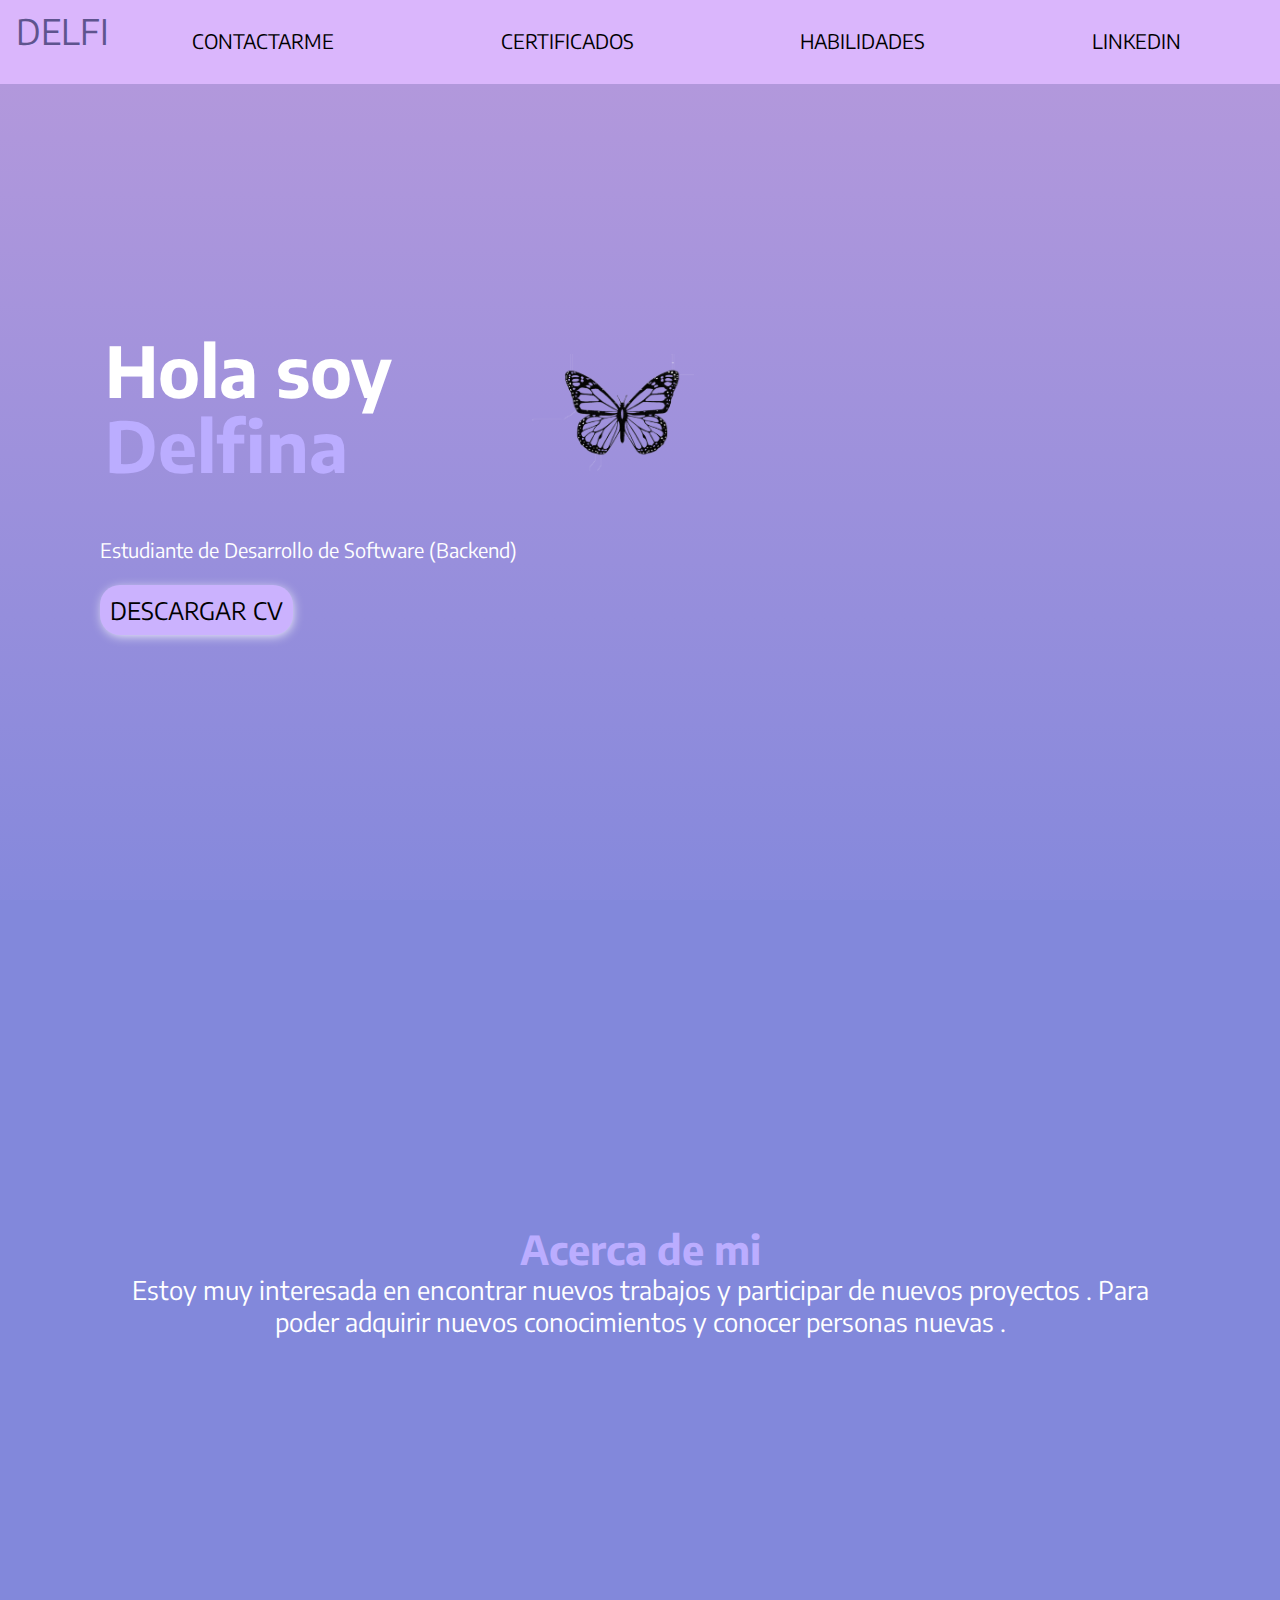
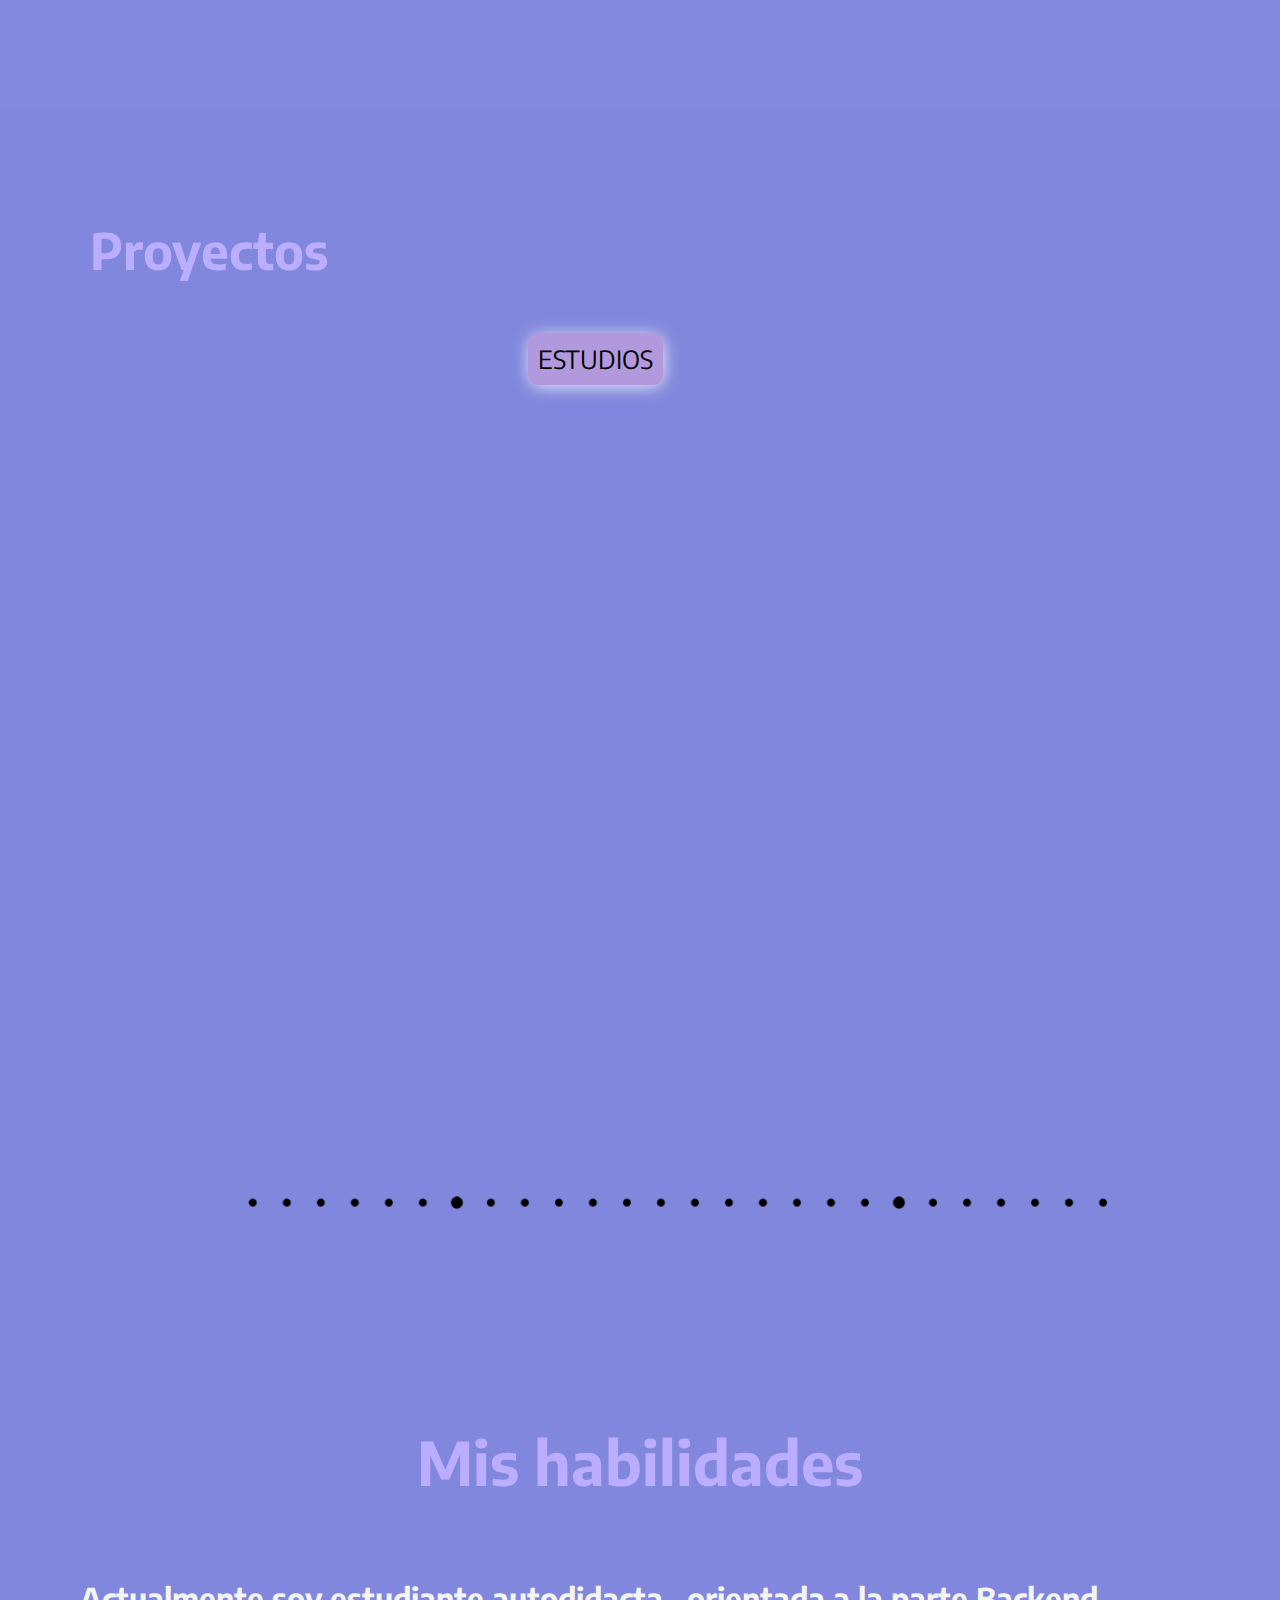
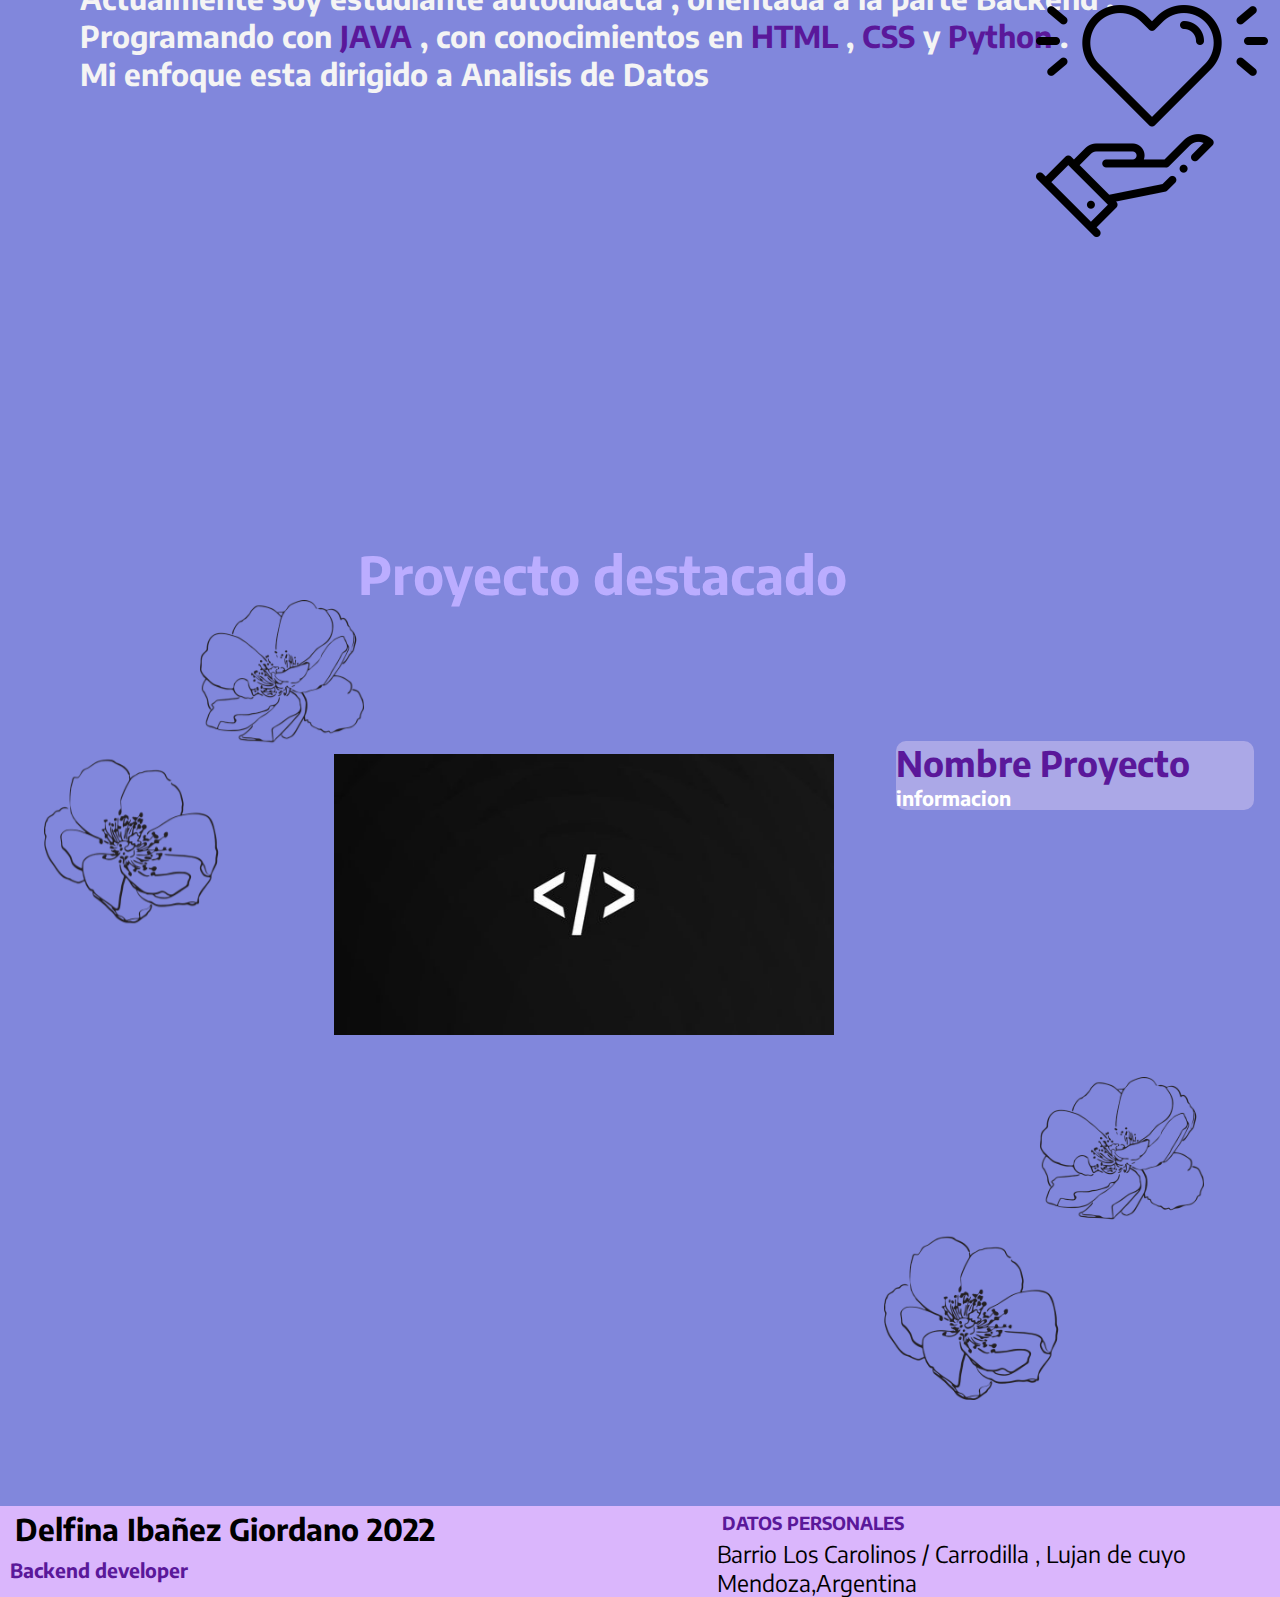
<file: index.html>
<!DOCTYPE html>
<html lang="en">

<head>
     <meta charset="UTF-8">
     <meta http-equiv="X-UA-Compatible" content="IE=edge">
     <meta name="viewport" content="width=device-width, initial-scale=1.0">
     <link rel="stylesheet" href="index.css">

     <!-- <link rel="stylesheet" href="responsive.css"> -->
     <link rel="stylesheet" href="habilidades.css">
     <link rel="stylesheet" href="https://cdnjs.cloudflare.com/ajax/libs/font-awesome/6.2.1/css/all.min.css"
          integrity="sha512-MV7K8+y+gLIBoVD59lQIYicR65iaqukzvf/nwasF0nqhPay5w/9lJmVM2hMDcnK1OnMGCdVK+iQrJ7lzPJQd1w=="
          crossorigin="anonymous" referrerpolicy="no-referrer" />
          <title>Portafolio Delfina </title>
          <link rel="icon" href="imagenes/mariposa.png" type="image/x-icon">
</head>

<body>
     <!-- barra  -->
     <div class="wrapper">
          <header>
               <nav class="navbar">
                    <div class="brand">
                         <div class="icono_main"><i class="fa-solid fa-code"></i>
                              DELFI</div>
                    </div>
                    <ul class="menu">
                         <li><a href="mailto:delfinaibanezgiordanogmail.com"><p class="hover-underline-animation">CONTACTARME</p> </a></li>
                         <li><a href="#"><p class="hover-underline-animation">CERTIFICADOS</p> </a></li>
                         <li><a href="#seccion_habilidades"><p class="hover-underline-animation">HABILIDADES</p> </a></li>
                         
                         <li><a href="https://www.linkedin.com/in/delfina-iba%C3%B1ez-91323623b/"
                                   target="_blank"><p class="hover-underline-animation">LINKEDIN</p> </a></li>
 
                         </ul>
                 
               </nav>

          </header>


          <!--seccion  principal -->
          <main class="main">
               <div class="info-content">
                    <div class="imagen_presentacion">
                         <img src="imagenes/mariposa_3.png" alt="mariposa_presentacion">
                       

                    </div>
                 
                    <h1 class="presentacion">
                         Hola soy <span class="span_presentacion">Delfina </span></h1>
                    <p class="presentacion_p">Estudiante de Desarrollo de Software (Backend)
                    </p>
                    <a download href="#documento ">
                         <button class="descargar">DESCARGAR CV </button>
                    </a>
                    </h1>
               </div>

          </main>
     </div>

     <!-- estudios boton -->



     <!--seccion sobre mi  -->

     <body>

          <div class="sobre_mi">
                    <div class="conteiner_sobre_mi">
                      <h2>Acerca de mi</h2>
                         <p >
Estoy muy interesada en encontrar nuevos trabajos y participar de nuevos proyectos . Para poder adquirir nuevos conocimientos y conocer personas nuevas .
                         </p>
                         
                    </div>

               </div>

          </div>
          <!--seccion habilidades -->

          </div>
          <div class="habilidades">
               <div class="portafolio_titulo">
                    <h1> Proyectos </h1>
               </div>

               <div class="conteiner_estudios">

                    <div class="conteiner_boton">
                         <button class="boton_estudios" id="boton_estudios">ESTUDIOS</button>
                         <div class="overlay" id="overlay">
                              <div class="poupop" id="poupop">
                                   <a id="cerrar_poupop" class="cerrar_poupop"> <i class="fa-solid fa-x"></i> </a>
                                   
                              <h3> <span>Mis Estudios </span></h3>
                              <h4>-Lic Informatica y desarrolo de Software <br> Universidad del Aconcagua
                                   <br>2021-2022<br>
                                   -Curso Full Stack - Egg cursos <br>2022-2022<br>
                              </h4>
                         </div>
                    </div>   
                    </div>
               </div>

               <div class="parte_proyectos">

                    <div class="container_iconos_index">
                         <div class="descargas">
                                  <a href="#" target="_blanck"><i class="fa-solid fa-arrow-up"></i></a>
                         </div>
                          
                         <div class="github_icono">
                              <a href="https://github.com/delfinaibanez" target="_blank"> <i
                                   class="fa-brands fa-github"> </i></a>
                         </div>
                       
                    </div>
               </div>

          <script src="index.js"> </script>  

          <div class="linea_puntos">
               <img src="imagenes/linea_puntos.png" alt="linea de puntos">
          </div>

          <div id = seccion_habilidades class="titulo_principal_habilidades">
               <h1>Mis habilidades </h1>
          </div>
               <div class="informacion_habilidades">
                    <h3> Actualmente soy estudiante autodidacta , orientada a la parte Backend . <br>
                          Programando con <span> JAVA</span>  , con conocimientos en <span> HTML</span>  , <span> CSS </span> y <span> Python </span> . <br>
                          Mi enfoque esta dirigido a Analisis de Datos </h3>
               </div>     
               <div class="imagen_hablidades">
                    <img src="imagenes/hablidades.png" alt="monitor">
               </div>
    
     </body>
<!--imagen proyecto destacado -->
     <div class="imagen_delfina">
          <h1>Proyecto destacado </h1>
          <figure class="hover-img">
               <img src="imagenes/codigo2.jpg"/>
               <figcaption>
                 <h3>proyecto en<br/> proceso 1
               </figcaption>
             </figure>
          <div class="informacion_proyecto">
               <h2>Nombre Proyecto</h2>
               <h3>informacion </h3>
          </div>
          <div class="imagen_flores">
               <img src="imagenes/flores.png"" alt="flores">
          </div>
          <div class="imagen_flores2">
               <img src="imagenes/flores.png"" alt="flores">
          </div>
     </div>


     <!--footer pagina -->
     <div class="mover_footer">
          <footer class="orden_footer">

               <footer class="footer_centro">
     
                    <div class="conteiner_footer1">
                         <div class="titulo_footer">
                              <h2><i class="fa-regular fa-copyright"></i>Delfina Ibañez Giordano 2022</h2>
                              <h6> Backend developer </h6>
                         </div>
     
                         <!---seccion redes sociales-->
                         <div class="iconos_footer">
                              <a href="https://www.linkedin.com/in/delfina-iba%C3%B1ez-91323623b/" target="_blank"> <i
                                        class="fa-brands fa-linkedin"></i></a>
                              <a href="https://www.facebook.com/delfi.miralles.9" target="_blank"><i
                                        class="fa-brands fa-square-facebook"></i></a>
                              <a href="delfina#5671" target="_blank"><i class="fa-brands fa-discord"></i></a>
                         </div>
     
                    </div>
     
               </footer>
     
               <footer class="footer_izquierdo">
                    <div class="section_2_footer">
                         <div class="iconos_datos-footer">
                              <h6>DATOS PERSONALES </h6>
                              <a><i class="fa-solid fa-location-dot"></i> Barrio Los Carolinos / Carrodilla , Lujan de cuyo
                              </a><br>
                              <a> <i class="fa-solid fa-map-pin"></i> Mendoza,Argentina </a><br>
     
                         </div>
                    </div>
     
               </footer>
     
          </footer>
     
     </div>
     
 


</html>
</file>
<file: index.css>
@import url('https://fonts.googleapis.com/css2?family=Encode+Sans:wght@200;300;400&family=Poppins:ital,wght@1,400;1,600&display=swap');

html{
  height: 100%;
  width: 100%;
}
body{
     min-height: 100%;
     max-width: 100%;
     background-color:#8187dc;
     
}


* {
     margin: 0;
     padding: 0;
     box-sizing: border-box;
     font-family: 'Encode Sans', sans-serif;
}

main {
     margin: 0 auto;
     width: 89vm;
     height: 90vh;
     display: grid;
     grid-template-columns: repeat(2, 1fr);
     align-items: center;
     padding: 100px;
     line-height: 50px;
     background: linear-gradient( #b298dc, #8187dc);
 height: 100%;

}

.imagen_presentacion img{

     width:30%;
     height: 20%;
     position: relative;
     left: 80%;

}



.presentacion {
     font-size: 70px;
     padding:5px;
     position: relative;
     bottom: 150px;
}

.presentacion_p {
     font-size: 20px;
     position: relative;
     bottom: 75px;

}
.span_presentacion{
     position: relative;
     bottom: -25px;
}

span {

     color: #bbadff;
}

.icono_main {
     font-size: 35px;
     color :#5e548e;

     
}
.icono_main i {
     font-size: 35px;
     color: black  ;

}

.descargar {
     padding: 10px;
     background-color: #cbb2fe;
     border: none;
     border-radius: 20px;
     margin-top: 10px;
     cursor: pointer;
     box-shadow: 1px 2px 12px -2px white;
     font-size: 150%;
     position: relative;
     bottom: 75px;


}

.descargar:hover {
     background-color: #59189a71;
     transition: ease-in .4s;
}

body {
     width: 88vm;
     height: 80vh;
     overflow-x: hidden;
     font-family: 'Courier New', Courier, monospace;
}

.wrapper {
     width: 100vw;
     height: 100vh;
     background-color:#8187dc;
     color: white;
     justify-content: space-evenly;
}

.brand {
     margin-top: -7px;
}



.navbar {
     display: flex;
     justify-content: space-between;
     padding: 1em;
     background-color:#dab6fc;
     flex: auto;
}

.menu {
     color: black;
     display: flex;
     width: 50%;
     justify-content: space-around;
     line-height: 50px;
     flex: auto;
     
}

.menu li {
     list-style: none;
}

.menu a {
     color:black;
     text-decoration: none;
     font-size: 20px;
     padding: 10px;

}


.menu a:hover {
     background-color: #e0c3fc;
     color: white;

    
}

/**/
.boton_estudios {
     padding: 10px;
     background-color: #b298dc;
     border: none;
     border-radius: 10px;
     cursor: pointer;
     font-size: 25px;
     justify-content: left;
     box-shadow: 1px 2px 18px -2px white;
     flex: auto;

}

.boton_estudios:hover {
     background-color : #59189a71;
     transition: ease-in .4s;
}

.conteiner_estudios {
     padding-left: 950px;
     padding-right: 50px;

}
.linea_puntos img{
     width:70%;
     height: 10%;
     position: relative;
     left: 18%;
     bottom: 100px;

}

.conteiner_sobre_mi {
     width: 80%;
     height:300%;
     margin: auto;
     text-align: left;
     position: relative;
     color:white;
     top: 40%;
}

.conteiner_sobre_mi h2 {
     color: #bbadff;
     font-size: 250%;
     text-align: center;
}
.conteiner_sobre_mi p {
     font-size: 160%;
     text-align: center;
}
.conteiner_sobre_mi img {
     width: 150%;
     height: 150%;
}




.sobre_mi {
     justify-content: center;
     display: grid;
     width: 80vw;
     background-color:hwb(236 51% 14%);
     height: 90%;
     width: 100%;;

}


.informacion_sobre_mi {
     color: white;
     grid-column: 5/10;
     text-align: center;
     line-height: 35px;
     padding: 1em;
}

.informacion_sobre_mi h2 {
     text-align: center;
     font-size: 2em;
     color: white;

}


/*linnks*/

.habilidades {
     background-color: #8187dc ;
     color: white;
     width: 100%vh;
     height: 100vh;
     font-size: 20px;
  
}

.habilidades h1 {
     font-size: 5px;
}


.portafolio_titulo h1 {
     padding: 30px;
     font-size: 50px;
     text-align: left;
     color:#bbadff;
     position: relative;
  left: 60px;
  bottom: -78px;
}
.parte_proyectos{
     height: 100%;
     width: 100%;
}

.descargas{
     display: flexbox;
     padding-left: 70%;
     position: relative;
     left: 10%;
     color: #5a189a;
     bottom:-110px;
}
.github_icono{
     display: flexbox;
     padding-left: 17%;
     padding: auto;
     position: relative;
     bottom: 20px;
     color: #5a189a;

}
.container_iconos_index{
     display: flexbox;
     padding:  5%;
     padding: auto;
     font-size: 500%;

}
.conteiner_boton{

     display: flexbox;
     padding-left: 10%;
     padding: auto;
     align-items: center;
     position: relative;
    right: 80%;
    bottom: -100px;
    left: -450px;
}
.container {
     align-self: center;
     align-items: center;
     height: 200px;
     padding: 50px;
     flex: auto;
}




.contacto_head {

     text-align: left;
     padding: 10px;
}

.conteiner_form {
     padding: 5em;
     margin: 3px;
     margin-inline-end: auto;
     display: flex;
     flex-direction: column;
     width: 30vw;
     bottom: 0px;
     text-align: center;
     flex: auto;
}


.titulo_contacto_head {
     font-size: 20px;
     padding: 60px;
     color: white;
}

.titulo_footer h2 {
     text-align: left;
     font-size: 30px;
     color: black;
     padding-left: 10px;
}

.titulo_footer h6 {
     text-align: left;
     font-size: 98%;
     color: #5a189a;
     padding: 10px;

}

.titulo_footer i {
     padding-right: 5px;
}

.iconos_footer {
     align-items: center;
     padding-left: 3%;
}

.iconos_footer i {
     font-size: 28px;
     align-items: center;
     color: #5a189a;
}

footer {
     top: 60%;
     position: relative;
     background-color: #dab6fc;
     display: flex;
     flex-direction: row;
     justify-content: left;
     align-items: center;
     flex: auto;
     width: auto;
     height: auto;
}


.iconos_datos-footer i {
     color: #5a189a;

}

.section_2_footer {
     column-count: 1;
     text-align: left;
     display: flex;

}

.iconos_datos-footer a {
     flex-direction: column;
     font-size: 23PX;
color: black;

}

.iconos_datos-footer h6 {
     font-size: 90%;
     text-align: left;
     padding: 5px;
     color:  #5a189a;
}

.footer_izquierdo {
     flex-direction: column;
     justify-content: left;
}

.conteiner_footer1 {
     flex-direction: column;
     justify-content: center;


}


.overlay {
     background-color: rgba(0, 0, 0, .3);
     position: fixed;
     top: 0;
     bottom: 0;
     left: 0;
     right: 0;
     display: flex;
     align-items: center;
     justify-content: center;
     color: #ebeaa9;
     visibility: hidden;
}

.overlay.active {
     visibility: visible ; 
}

.poupop {

     border-radius: 3px;
     padding: 20px;
     text-align: left;
     width: 600px;
     transition: .4s ease all;
     transform: scale(0.7);
     opacity: 0 ;
     color: white;
     background-color: #000000b8;

}
.poupop.active{
     opacity: 1 ;
}

.cerrar_popup {
     font-size: 16px;
     display: block;
     text-align: left;
     color: #7d2948;
     transition: .4s ease all;
}

.cerrar_popup:hover {
     background: #ceca0f;
}

.poupop h3 {
     font-size: 36px;
     font-weight: 500;
     margin-bottom: 10px;

}

.derechos {
     text-align: center;
     font-size: 8px;
     color: #fffbfc;

}

.poupop h4 {
     font-size: 26px;
     font-weight: 500;
     margin-bottom: 10px;

}
/*menu interativo*/
.hover-underline-animation {
     display: inline-block;
     position: relative;
     color: black;
   }
   
   .hover-underline-animation::after {
     content: '';
     position: absolute;
     width: 100%;
     transform: scaleX(0);
     height: 2px;
     bottom: 0;
     left: 0;
     background-color:#5a189a;
     transform-origin: bottom right;
     transition: transform 0.25s ease-out;
   }
   
   .hover-underline-animation:hover::after {
     transform: scaleX(1);
     transform-origin: bottom left;
   }

/*imagen interativa delfina */
.hover-img {
     background-color: #000;
     color: #fff;
     display: inline-block;
     margin: 0px;
     max-width: 500px;
     min-width: 500px;
     overflow: hidden;
     position: relative;
     text-align: center;
     width: 100%;
   }
   
   .hover-img * {
     box-sizing: border-box;
     transition: all 0.45s ease;
   }
   
   .hover-img::before,
   .hover-img::after {
     background-color: rgba(0, 0, 0, 0.5);
     border-top: 32px solid rgba(0, 0, 0, 0.5);
     border-bottom: 32px solid rgba(0, 0, 0, 0.5);
     position: absolute;
     top: 0;
     bottom: 0;
     left: 0;
     right: 0;
     content: '';
     transition: all 0.3s ease;
     z-index: 1;
     opacity: 0;
     transform: scaleY(2);
   }
   
   .hover-img img {
     vertical-align: top;
     max-width: 100%;
     backface-visibility: hidden;
   }
   .imagen_delfina{
     position: relative;
     bottom: -18px;
     left: 30%;
   }
   .imagen_flores img{
     width: 25%;
     height: 20%;
     position: relative;
     bottom: 270px;
     left: -340px

   }
   .imagen_flores2 img{
     width: 25%;
     height: 20%;
     position: relative;
     bottom: 120px;
     left: 500px

   }
 
   .imagen_delfina h1{
     position: relative;
     left: -2%;
     color:#bbadff;
     font-size: 260%;
     top: 90px;
   }
   .informacion_proyecto{
     background-color: #c5bcee9f;
     color: #cbb2fe;
     width: 28%;
     position: relative;
 
      left: 40%;
      top: -60px;
      border-radius: 10px;
   }
   .informacion_proyecto h2{
     color: #5a189a;
     position: relative;
     font-size: 35px;
   }
   .informacion_proyecto h3{
     color: white;
     font-size: 20px;
   }
.hover-img{
     bottom: -238px; 
     right: 50px;
}
   .hover-img figcaption {
     position: absolute;
     top: 0;
     bottom: 0;
     left: 0;
     right: 0;
     align-items: center;
     z-index: 1;
     display: flex;
     flex-direction: column;
     justify-content: center;
     line-height: 1.1em;
     opacity: 0;
     z-index: 2;
     transition-delay: 0.1s;
     font-size: 24px;
     font-family: sans-serif;
     font-weight: 400;
     letter-spacing: 1px;
     text-transform: uppercase;
   }
   
   .hover-img:hover::before,
   .hover-img:hover::after {
     transform: scale(1);
     opacity: 1;
   }
   
   .hover-img:hover > img {
     opacity: 0.7;
   }
   
   .hover-img:hover figcaption {
     opacity: 1;
   }


@media screen and (max-width:584px) {
main {
     margin: 0 auto;
     width: 89vm;
     height: 20vh;
     display: grid;
     grid-template-columns: repeat(2, 1fr);
     align-items: center;
     padding: 10px;
     line-height: 50px;
 height: 100%;


}
* {
     margin: 0;
     padding: 0;
     box-sizing: border-box;
     font-family: 'Encode Sans', sans-serif;
   
}
body{
     min-height: 100%;
     max-width: 100%;
     background-color:#8187dc;
     
}

span {

     color: #bbadff;
}


.brand{
     position: relative;
     bottom: -140px;
     right: -203px;
     font-size: 50px;
     
}
.icono_main {
     font-size: 35px;
     color :#5e548e;
     

     
}
.icono_main i {
     font-size: 35px;
     color: black  ;

}
/*menu*/
.menu li{
     position: relative;
     bottom: -200px;
     padding: 10px;
     right: -200px;
     font-size: 20px;
    

}


/*mariposa*/
.imagen_presentacion img{
     width:40%;
     height: 20%;
     position: relative;
     bottom: 190px;
     left: 80%;

}
.presentacion{
     position: relative;
     bottom: -250px;
     right: -150px;
     font-size: 55px;
     height: 500%;
     width: 90%;

}
.span_presentacion{
     right: -38px;
     position: relative;
     font-size: 48px;
}
.presentacion_p{
     position: relative;
     right: -60px;
     bottom: -270px;
     font-size: 20px;
     height: 500%;
     width: 180%;
}
.descargar{
     padding: 10px;
     border: none;
     border-radius: 20px;
     margin-top: 10px;
     cursor: pointer;
     position: relative;
     bottom: -290px;
     right: -190px;
     box-shadow: 1px 2px 12px -2px white;
     font-size: 18px;
     background-color: #cbb2fe;
}

.wrapper {
     background-color:#8187dc;
     color: white;
     text-decoration: none;
}
.brand {
     margin-top: -7px;
}
.navbar {
background-color: #b298dc;
     flex: auto;
}



.menu li {
     list-style: none;
}


.menu a {
     color:black;
     text-decoration: none;
     font-size: 20px;
    

}
 


.conteiner_sobre_mi h2{
     position: relative;
     bottom: 800px;
}
.conteiner_sobre_mi p{
     position: relative;
     bottom: 600px;
}
.sobre_mi{
     position: relative;
     bottom: -200px; 
}
.sobre_mi h2{
     position: relative;
     bottom: -490px;
     right: -130px;
     font-size: 40px; 
}
.sobre_mi p{
     position: relative;
     bottom: -520px; 
     height: 10cm;
     width: 12cm;
     right: -70px; 
     font-size: 20px; 
}



.linea_puntos img{
     width:60%;
     height: 70%;
     position: relative;
     left: 18%;
     bottom: 250px;

}



.portafolio_titulo{
     position: relative;
     bottom: 550px; 
     right: -50px; 
}



.conteiner_estudios{
     position: relative;
     bottom: -900px;
    
}

.conteiner_sobre_mi h2 {
     color: #bbadff;
     font-size: 250%;
     text-align: center;
position: relative;
right: 50px;
}

.boton_estudios {
     padding: 10px;
     background-color: #b298dc;
     border: none;
     border-radius: 10px;
     cursor: pointer;
     font-size: 25px;
     justify-content: left;
     box-shadow: 1px 2px 18px -2px white;
     flex: auto;
     position: relative;
     bottom: 360px;
     right: -210px; 

}
.descargar:hover {
     background-color: #59189a71;
     transition: ease-in .4s;
}

.boton_estudios:hover {
     background-color : #59189a71;
     transition: ease-in .4s;
}

/*iconos*/
.descargas{
     display: flexbox;
     padding-left: 10%;
     padding: auto;
     font-size: 70px;
     position: relative;
     bottom: -730px;
     color: #5a189a;
     right: -400px; 
     position: relative;
}
.github_icono{
     display: flexbox;
     padding-left: 10%;
     padding: auto;
     font-size: 70px;
     position: relative;
     bottom: -650px;
     color: #5a189a;

}
.portafolio_titulo h1 {
     padding: 50px;
     font-size: 80px;
     color:#bbadff;
     position: relative;
  bottom: -100px;
}





.habilidades h1 {
     font-size: 5px;
     position: relative;
     left: -10px;
     bottom: -1300px;
}


.parte_proyectos{
     height: 100%;
     width: 100%;
}

.informacion_habilidades h3{
     color:wh;
     font-size: 10px;
     position: relative;
     left: -10px;
     bottom: -1290px
}
.imagen_hablidades img{
      color:#bbadff;
     font-size: 150px;
     position: relative;
     left: -10px;
     bottom: -1250px
}
.imagen_delfina{
     font-size: 5px;
     position: relative;
     left: 18px;
     right: 15px;
     bottom: -1500px
}

.imagen_delfina h1{
     font-size: 35px;
     position: relative;
     left: 120px;
     color:#bbadff;
     bottom:-10px
}

.informacion_proyecto{
     background-color: #c5bcee8d;
     color: #cbb2fe;
     width: 70%;
     position: relative;
      left: 15%;
      top: 50px;
      border-radius: 10px;
   }
   .informacion_proyecto h2{
     color: #5a189a;
     position: relative;
     font-size: 35px;
     
   }
   .informacion_proyecto h3{
     color: rgb(9, 9, 9);
     font-size: 20px;
   }
   .hover-img img{
     position: relative;
     top: 0px; 
     right: 50px;
}
.hover-img {
     position: relative;
     top: 25px; 
     right: -20px;
}
   .hover-img figcaption {
     position: absolute;
     top: 0;
     bottom: 0;
     left: 0;
     right: 0;
     align-items: center;
     z-index: 1;
     display: flex;
     flex-direction: column;
     justify-content: center;
     line-height: 1.1em;
     opacity: 0;
     z-index: 2;
     transition-delay: 0.1s;
     font-size: 24px;
     font-family: sans-serif;
     font-weight: 400;
     letter-spacing: 1px;
     text-transform: uppercase;
   }
   
   .hover-img:hover::before,
   .hover-img:hover::after {
     transform: scale(1);
     opacity: 1;
   }
   
   .hover-img:hover > img {
     opacity: 0.7;
   }
   
   .hover-img:hover figcaption {
     opacity: 1;
   }
   .hover-img {
     background-color: #000;
     color: #fff;
     display: inline-block;
     margin: 0px;
     max-width: 500px;
     min-width: 500px;
     overflow: hidden;
     position: relative;
     text-align: center;
     width: 100%;
   }
   
   .hover-img * {
     box-sizing: border-box;
     transition: all 0.45s ease;
   }
   
   .hover-img::before,
   .hover-img::after {
     background-color: rgba(0, 0, 0, 0.5);
     border-top: 32px solid rgba(0, 0, 0, 0.5);
     border-bottom: 32px solid rgba(0, 0, 0, 0.5);
     position: absolute;
     top: 0;
     bottom: 0;
     left: 0;
     right: 0;
     content: '';
     transition: all 0.3s ease;
     z-index: 1;
     opacity: 0;
     transform: scaleY(2);
   }


   
.titulo_contacto_head {
    
     padding: 60px;
     color: white;
}
.orden_footer{
     position: relative;
     bottom: -1500px;
}

.titulo_footer h2 {
     text-align: left;
     font-size: 15px;
     position:relative ;
     color: black;
     bottom: 0px;
     padding-left: 10px;
}

.titulo_footer h6 {
     text-align: left;
     font-size: 78%;
     color: #5a189a;
     padding: 10px;
     left: 10px;
     position: relative;

}

.titulo_footer i {
     padding-right: 5px;
}

.iconos_footer {
     align-items: center;
     padding-left: 3%;
}

.iconos_footer i {
     font-size: 18px;
     color: #5a189a;
     position: relative;
     left: 20px;
}
footer {
     top: 1000%;
     position: relative;
     background-color: #dab6fc;
     display: flex;
     flex-direction: row;
     justify-content: left;
     align-items: center;
     flex: auto;
   
}


.iconos_datos-footer i {
     color: #5a189a;

}

.section_2_footer {
     column-count: 1;
     text-align: left;
     display: flex;

}

.iconos_datos-footer a {
     flex-direction: column;
     font-size: 13PX;
color: black;

}

.iconos_datos-footer h6 {
     font-size: 90%;
     text-align: left;
     color:  #5a189a;
     position: relative;
     bottom: 7px;
}

.footer_izquierdo {
     flex-direction: column;
     justify-content: left;
     position: relative;
 

}

.conteiner_footer1{
     flex-direction: column;
     justify-content: center;


}


.overlay {
     background-color: rgba(0, 0, 0, .3);
     position: fixed;
     top: 0;
     bottom: 0;
     left: 0;
     right: 0;
     display: flex;
     align-items: center;
     justify-content: center;
     color: #ebeaa9;
     visibility: hidden;
}

.overlay.active {
     visibility: visible ; 
}

.poupop {

     border-radius: 3px;
     padding: 20px;
     text-align: left;
     width: 600px;
     transition: .4s ease all;
     transform: scale(0.7);
     opacity: 0 ;
     color: white;
     background-color: #000000b8;

}
.poupop.active{
     opacity: 1 ;
}

.cerrar_popup {
     font-size: 16px;
     display: block;
     text-align: left;
     color: #7d2948;
     transition: .4s ease all;
}

.cerrar_popup:hover {
     background: #ceca0f;
}

.poupop h3 {
     font-size: 36px;
     font-weight: 500;
     margin-bottom: 10px;

}

.poupop h4 {
     font-size: 26px;
     font-weight: 500;
     margin-bottom: 10px;

}
.derechos {
     text-align: center;
     font-size: 8px;
     color: #fffbfc;

}

.imagen_flores{
     position: relative;
     top: -20px;
}
.imagen_flores2{
     position: relative;
     top: -2660px;
}
/*menu interativo*/
.hover-underline-animation {
     display: inline-block;
     position: relative;
     color: black;
   }
   
   .hover-underline-animation::after {
     content: '';
     position: absolute;
     width: 100%;
     transform: scaleX(0);
     height: 2px;
     bottom: 0;
     left: 0;
     background-color:#5a189a;
     transform-origin: bottom right;
     transition: transform 0.25s ease-out;
   }
   
   .hover-underline-animation:hover::after {
     transform: scaleX(1);
     transform-origin: bottom left;
   }
}
</file>
<file: responsive.css>
main {
     margin: 0 auto;
     width: 89vm;
     height: 20vh;
     display: grid;
     grid-template-columns: repeat(2, 1fr);
     align-items: center;
     padding: 10px;
     line-height: 50px;
 height: 100%;


}
* {
     margin: 0;
     padding: 0;
     box-sizing: border-box;
     font-family: 'Encode Sans', sans-serif;
   
}
body{
     min-height: 100%;
     max-width: 100%;
     background-color:#8187dc;
     
}

span {

     color: #bbadff;
}


.brand{
     position: relative;
     bottom: -140px;
     right: -203px;
     font-size: 50px;
     
}
.icono_main {
     font-size: 35px;
     color :#5e548e;
     

     
}
.icono_main i {
     font-size: 35px;
     color: black  ;

}
/*menu*/
.menu li{
     position: relative;
     bottom: -200px;
     padding: 10px;
     right: -200px;
     font-size: 20px;
    

}


/*mariposa*/
.imagen_presentacion img{
     width:40%;
     height: 20%;
     position: relative;
     bottom: 190px;
     left: 80%;

}
.presentacion{
     position: relative;
     bottom: -250px;
     right: -150px;
     font-size: 55px;
     height: 500%;
     width: 90%;

}
.span_presentacion{
     right: -38px;
     position: relative;
     font-size: 48px;
}
.presentacion_p{
     position: relative;
     right: -60px;
     bottom: -270px;
     font-size: 20px;
     height: 500%;
     width: 180%;
}
.descargar{
     padding: 10px;
     border: none;
     border-radius: 20px;
     margin-top: 10px;
     cursor: pointer;
     position: relative;
     bottom: -290px;
     right: -190px;
     box-shadow: 1px 2px 12px -2px white;
     font-size: 18px;
     background-color: #cbb2fe;
}

.wrapper {
     background-color:#8187dc;
     color: white;
     text-decoration: none;
}
.brand {
     margin-top: -7px;
}
.navbar {
background-color: #b298dc;
     flex: auto;
}



.menu li {
     list-style: none;
}


.menu a {
     color:black;
     text-decoration: none;
     font-size: 20px;
    

}
 


.conteiner_sobre_mi h2{
     position: relative;
     bottom: 800px;
}
.conteiner_sobre_mi p{
     position: relative;
     bottom: 600px;
}
.sobre_mi{
     position: relative;
     bottom: -200px; 
}
.sobre_mi h2{
     position: relative;
     bottom: -490px;
     right: -130px;
     font-size: 40px; 
}
.sobre_mi p{
     position: relative;
     bottom: -520px; 
     height: 10cm;
     width: 12cm;
     right: -70px; 
     font-size: 20px; 
}



.linea_puntos img{
     width:60%;
     height: 70%;
     position: relative;
     left: 18%;
     bottom: 250px;

}



.portafolio_titulo{
     position: relative;
     bottom: 550px; 
     right: -50px; 
}



.conteiner_estudios{
     position: relative;
     bottom: -900px;
    
}

.conteiner_sobre_mi h2 {
     color: #bbadff;
     font-size: 250%;
     text-align: center;
position: relative;
right: 50px;
}

.boton_estudios {
     padding: 10px;
     background-color: #b298dc;
     border: none;
     border-radius: 10px;
     cursor: pointer;
     font-size: 25px;
     justify-content: left;
     box-shadow: 1px 2px 18px -2px white;
     flex: auto;
     position: relative;
     bottom: 360px;
     right: -210px; 

}
.descargar:hover {
     background-color: #59189a71;
     transition: ease-in .4s;
}

.boton_estudios:hover {
     background-color : #59189a71;
     transition: ease-in .4s;
}

/*iconos*/
.descargas{
     display: flexbox;
     padding-left: 10%;
     padding: auto;
     font-size: 70px;
     position: relative;
     bottom: -730px;
     color: #5a189a;
     right: -400px; 
     position: relative;
}
.github_icono{
     display: flexbox;
     padding-left: 10%;
     padding: auto;
     font-size: 70px;
     position: relative;
     bottom: -650px;
     color: #5a189a;

}
.portafolio_titulo h1 {
     padding: 50px;
     font-size: 80px;
     color:#bbadff;
     position: relative;
  bottom: -100px;
}





.habilidades h1 {
     font-size: 5px;
     position: relative;
     left: -10px;
     bottom: -1300px;
}


.parte_proyectos{
     height: 100%;
     width: 100%;
}

.informacion_habilidades h3{
     color:wh;
     font-size: 10px;
     position: relative;
     left: -10px;
     bottom: -1290px
}
.imagen_hablidades img{
      color:#bbadff;
     font-size: 150px;
     position: relative;
     left: -10px;
     bottom: -1250px
}
.imagen_delfina{
     font-size: 5px;
     position: relative;
     left: 18px;
     right: 15px;
     bottom: -1500px
}

.imagen_delfina h1{
     font-size: 35px;
     position: relative;
     left: 120px;
     color:#bbadff;
     bottom:-10px
}

.informacion_proyecto{
     background-color: #c5bcee8d;
     color: #cbb2fe;
     width: 70%;
     position: relative;
      left: 15%;
      top: 50px;
      border-radius: 10px;
   }
   .informacion_proyecto h2{
     color: #5a189a;
     position: relative;
     font-size: 35px;
     
   }
   .informacion_proyecto h3{
     color: rgb(9, 9, 9);
     font-size: 20px;
   }
   .hover-img img{
     position: relative;
     top: 0px; 
     right: 50px;
}
.hover-img {
     position: relative;
     top: 25px; 
     right: -20px;
}
   .hover-img figcaption {
     position: absolute;
     top: 0;
     bottom: 0;
     left: 0;
     right: 0;
     align-items: center;
     z-index: 1;
     display: flex;
     flex-direction: column;
     justify-content: center;
     line-height: 1.1em;
     opacity: 0;
     z-index: 2;
     transition-delay: 0.1s;
     font-size: 24px;
     font-family: sans-serif;
     font-weight: 400;
     letter-spacing: 1px;
     text-transform: uppercase;
   }
   
   .hover-img:hover::before,
   .hover-img:hover::after {
     transform: scale(1);
     opacity: 1;
   }
   
   .hover-img:hover > img {
     opacity: 0.7;
   }
   
   .hover-img:hover figcaption {
     opacity: 1;
   }
   .hover-img {
     background-color: #000;
     color: #fff;
     display: inline-block;
     margin: 0px;
     max-width: 500px;
     min-width: 500px;
     overflow: hidden;
     position: relative;
     text-align: center;
     width: 100%;
   }
   
   .hover-img * {
     box-sizing: border-box;
     transition: all 0.45s ease;
   }
   
   .hover-img::before,
   .hover-img::after {
     background-color: rgba(0, 0, 0, 0.5);
     border-top: 32px solid rgba(0, 0, 0, 0.5);
     border-bottom: 32px solid rgba(0, 0, 0, 0.5);
     position: absolute;
     top: 0;
     bottom: 0;
     left: 0;
     right: 0;
     content: '';
     transition: all 0.3s ease;
     z-index: 1;
     opacity: 0;
     transform: scaleY(2);
   }


   
.titulo_contacto_head {
    
     padding: 60px;
     color: white;
}
.orden_footer{
     position: relative;
     bottom: -1500px;
}

.titulo_footer h2 {
     text-align: left;
     font-size: 15px;
     position:relative ;
     color: black;
     bottom: 0px;
     padding-left: 10px;
}

.titulo_footer h6 {
     text-align: left;
     font-size: 78%;
     color: #5a189a;
     padding: 10px;
     left: 10px;
     position: relative;

}

.titulo_footer i {
     padding-right: 5px;
}

.iconos_footer {
     align-items: center;
     padding-left: 3%;
}

.iconos_footer i {
     font-size: 18px;
     color: #5a189a;
     position: relative;
     left: 20px;
}
footer {
     top: 1000%;
     position: relative;
     background-color: #dab6fc;
     display: flex;
     flex-direction: row;
     justify-content: left;
     align-items: center;
     flex: auto;
   
}


.iconos_datos-footer i {
     color: #5a189a;

}

.section_2_footer {
     column-count: 1;
     text-align: left;
     display: flex;

}

.iconos_datos-footer a {
     flex-direction: column;
     font-size: 13PX;
color: black;

}

.iconos_datos-footer h6 {
     font-size: 90%;
     text-align: left;
     color:  #5a189a;
     position: relative;
     bottom: 7px;
}

.footer_izquierdo {
     flex-direction: column;
     justify-content: left;
     position: relative;
 

}

.conteiner_footer1{
     flex-direction: column;
     justify-content: center;


}


.overlay {
     background-color: rgba(0, 0, 0, .3);
     position: fixed;
     top: 0;
     bottom: 0;
     left: 0;
     right: 0;
     display: flex;
     align-items: center;
     justify-content: center;
     color: #ebeaa9;
     visibility: hidden;
}

.overlay.active {
     visibility: visible ; 
}

.poupop {

     border-radius: 3px;
     padding: 20px;
     text-align: left;
     width: 600px;
     transition: .4s ease all;
     transform: scale(0.7);
     opacity: 0 ;
     color: white;
     background-color: #000000b8;

}
.poupop.active{
     opacity: 1 ;
}

.cerrar_popup {
     font-size: 16px;
     display: block;
     text-align: left;
     color: #7d2948;
     transition: .4s ease all;
}

.cerrar_popup:hover {
     background: #ceca0f;
}

.poupop h3 {
     font-size: 36px;
     font-weight: 500;
     margin-bottom: 10px;

}

.poupop h4 {
     font-size: 26px;
     font-weight: 500;
     margin-bottom: 10px;

}
.derechos {
     text-align: center;
     font-size: 8px;
     color: #fffbfc;

}

.imagen_flores{
     position: relative;
     top: -20px;
}
.imagen_flores2{
     position: relative;
     top: -2660px;
}
/*menu interativo*/
.hover-underline-animation {
     display: inline-block;
     position: relative;
     color: black;
   }
   
   .hover-underline-animation::after {
     content: '';
     position: absolute;
     width: 100%;
     transform: scaleX(0);
     height: 2px;
     bottom: 0;
     left: 0;
     background-color:#5a189a;
     transform-origin: bottom right;
     transition: transform 0.25s ease-out;
   }
   
   .hover-underline-animation:hover::after {
     transform: scaleX(1);
     transform-origin: bottom left;
   }
</file>
<file: habilidades.css>
.titulo_principal_habilidades h1 {
     font-size: 300%;
     text-align: center;
     color:#bbadff;


}
.informacion_habilidades{
     padding: 80px;
     color: rgb(244, 244, 244);
     font-size: 250%;
     display: flexbox;
     flex-direction: column;
     columns: auto;


}
.informacion_habilidades h1{
     color:#bbadff;
     font-size: 100%;
    
}
.informacion_habilidades h3{
     font-size: 60%;
     text-align: left;

}

.informacion_habilidades span{
     color: #5a189a;
}
.imagen_hablidades img{
     height: 180%;
     width: 100%;

}
.imagen_hablidades{
    display: flexbox;
    padding-left: 80%;
    position: relative;
    top: -20%;
}
</file>
